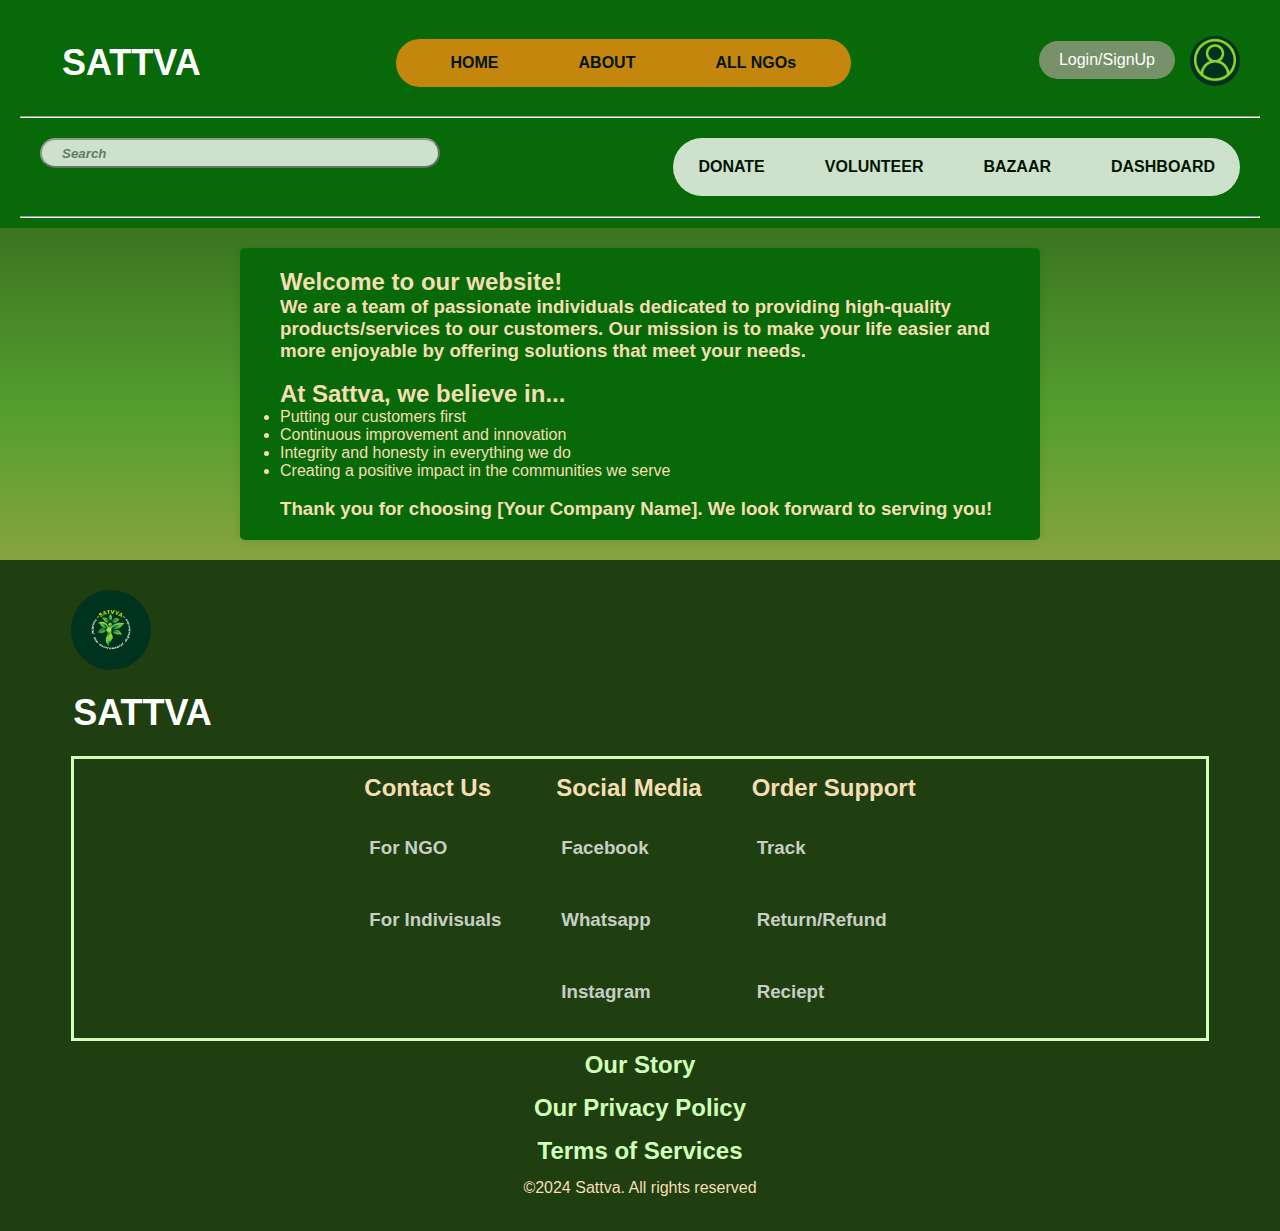
<file: about.html>
<!DOCTYPE html>
<html lang="en">

<head>
    <meta charset="UTF-8">
    <meta name="viewport" content="width=device-width, initial-scale=1.0">
    <title>About Us</title>
    <style>
        * {
            margin: 0;
            padding: 0;
            box-sizing: border-box;
            font-family: 'roboto', sans-serif;
            
        }

        body {
            background: linear-gradient(#203F11, #539F2E, #E3AC59, #D0FFB9);
            font-family: "Barlow", sans-serif;
            
        }
        .header-searchbar {
            width: 400px;
            margin: 20px;
            opacity: 0.8;
            height: 30px;
            padding: 10px 20px;
            border-radius: 30px;
            border-width: 2px;
            border-top-color: white;
            border-left-color: white;
            border-bottom-color: #7B7B7B;
            border-right-color: #7B7B7B;
            justify-content: flex-start;
        }

        .header-searchbar::placeholder {
            color: grey;
            font-family: "Barlow", sans-serif;
            font-style: italic;
            font-weight: 800;
        }

        .header-nav2 {
            display: flex;
            justify-content: space-between;
        }

        .nav2-list {
            list-style-type: none;
            display: flex;
            gap: 50px;
            background: #fff;
            border-radius: 35px;
            padding: 20px;
            margin: 20px;
            opacity: 0.8;
        }

        .nav2-list li a {
            font-weight: 800;
            text-decoration: none;
            color: black;
            background-color: white;
            padding: 2px 5px;
            border-radius: 20px;
        }

        /* layout styles starts by Ishaan Jain*/
        .nav-center {
            display: flex;
            justify-content: center;

        }

        .nav-right {
            display: flex;
            justify-content: end;
        }

        .menu-flex-right {
            display: flex;
            justify-content: flex-end;
        }

        /* Nav 1 */
        .header-nav1 {
            display: flex;
            justify-content: space-between;
            margin: 10px 20px;
            align-items: center;
        }

        .sattva-logo-title-header {
            display: flex;
            align-items: center;
            justify-content: flex-start;
            gap: 15px;
        }

        .sattva-logo {
            border-radius: 50%;
        }

        .sattva-logo-title {
            color: white;
            display: inline;
            font-size: 36px;
            margin: 10px 0px;

        }

        .profile-img {
            border-radius: 50%;
        }

        .nav1-menu-list {
            color: black;
            display: flex;
            background: #f48e0e;
            padding: 15px 30px;
            gap: 30px;
            border-radius: 29.08px;
            opacity: 0.8;
            font-weight: 700;

        }

        .nav1-menu-list li {
            list-style-type: none;
            padding: 0px 25px;
        }

        .nav1-menu-items-link {
            text-decoration: none;
            color: black;
        }

        .header-login {
            background-color: #77926B;
            border: none;
            text-decoration: none;
            color: white;
            padding: 10px 20px;
            border-radius: 19.09px;
            display: block;
            margin: 5px 15px;
        }

        /* Nav 1 */
        .header-nav1 {
            display: flex;
            justify-content: space-between;
            margin: 10px 20px;
            align-items: center;
        }

        .sattva-logo-title-header {
            display: flex;
            align-items: center;
            justify-content: flex-start;
            gap: 15px;
        }

        .sattva-logo {
            border-radius: 50%;
        }

        .sattva-logo-title {
            align-items: center;
        }

        .sattva-logo-title {
            color: white;
            display: inline;
            font-size: 36px;
            margin: 10px 0px;

        }

        .profile-img {
            border-radius: 50%;
        }

        .nav1-menu-list {
            color: black;
            display: flex;
            background: #f48e0e;
            padding: 15px 30px;
            gap: 30px;
            border-radius: 29.08px;
            opacity: 0.8;
            font-weight: 700;

        }

        .nav1-menu-list li {
            list-style-type: none;
            padding: 0px 25px;
        }

        .nav1-menu-items-link {
            text-decoration: none;
            color: black;
        }

        .header-login {
            background-color: #77926B;
            border: none;
            text-decoration: none;
            color: white;
            padding: 10px 20px;
            border-radius: 19.09px;
            display: block;
            margin: 5px 15px;
        }

        .navbar {
            position: sticky;
            top: 0;
            left: 0;
            width: 100%;
            background: #f5f5f5;
            z-index: 9;
        }

        .nav {
            padding: 10px 10vw;
            display: flex;
            justify-content: space-between;
        }

        .brand-logo {
            height: 60px;
        }

        .links-container {
            width: 100%;
            display: flex;
            padding: 10px 10vw;
            justify-content: center;
            list-style: none;
            border-top: 1px solid #d1d1d1;
        }

        .link {
            text-transform: capitalize;
            padding: 0 10px;
            margin: 0 5px;
            text-decoration: none;
            color: #383838;
            opacity: 0.5;
            transition: .5s;
        }

        .link:hover {
            opacity: 1;
        }

        

        header {
            background-color: rgb(7, 105, 7);
            color: white;
            padding: 10px 20px;
            text-align: center;
        }

        .container {
            background-color: rgb(7, 105, 7);
            max-width: 800px;
            color: wheat;
            margin: 20px auto;
            padding: 20px 40px;
            border-radius: 5px;
            box-shadow: 0 0 10px rgba(0, 0, 0, 0.1);
        }
        

        h1 {
            color: white;
            text-align: center;
        }

        p {
            color: wheat;
            line-height: 1.6;
        }

        ul {

            color: wheat;
        }

        footer{ 
            position: relative;
            width: 100%;
            padding: 10px 4vw;
            padding-bottom: 30px;
            background: #203F11;
        }
        
        .footer-content{
            display: flex;
            width: 100%;
            justify-content: space-between;
        }
        
        
        .footer-ul-container{
            width: 45%;
            display: flex;
            justify-content: space-between;
        }
        
        .category{
            width: 200px;
            display: grid;
            grid-template-columns: repeat(2, 1fr);
            grid-gap: 10px;
            list-style: none;
            
        }
        .category-title{
            grid-column: span 2;
            text-transform: capitalize;
            color: #fff;
            font-size: 20px;
            margin-bottom: 20px;
            text-decoration: none;

        }
        
        #fcontact a{
            text-decoration: none;
            text-transform: capitalize;
            color: rgba(255, 255, 255, 0.75);
            text-decoration: none;
            justify-content: left;
            align-items: left;
            display: flex;
            padding: 20px 10px;
            margin: 10px 20px;

        }
        #fcontact{
            justify-content: center;
            align-items: left;
            display: flex;
            border: #D0FFB9 solid;
            padding: 5px 5px;
            margin: 5px 20px;
        }
        #fcontact h2{
            color: wheat;
        }
        .story a{
            text-decoration: none;
            color: #d6f5c6;
            justify-content: center;
            align-items: center;
            display: flex;
            padding: 5px;
            margin: 5px;
            
        }
        .footer-copyright{
            justify-content: center;
            align-items: center;
            display: flex;
           
        }
        .sattva-logo-title{
            justify-content: left;
            align-items: center;
            display: flex;
            padding: 2px;
            margin: 20px;
        }
        .f2{
            padding: 5px 5px;
            margin: 5px 20px;
            justify-content: left;
            align-items: center;
            display: flex;
        }
        .sattva-logo{
            height: 80px;
            justify-content: right;
            align-items: center;
            display: flex;
            margin: 20px;
        }
        .sattva-logo img{
         border: dashed;
        }
        .story a{
            color: #D0FFB9;
        }
        
    </style>
</head>

<body>
  
    <header>
        <Nav class="header-nav">
            <section class="header-nav1">
                <div class="sattva-logo-title-header">
                    <h1 class="sattva-logo-title">SATTVA</h1>
                </div>
                <div id="nav-1-menu" class="nav-center">
                    <ul class="nav1-menu-list menu-list">
                        <li class="nav1-menu-items">
                            <a class="nav1-menu-items-link" href="Home.html">HOME</a>
                        </li>
                        <li class="nav1-menu-items">
                            <a class="nav1-menu-items-link" href="About.html">ABOUT</a>
                        </li>
                        <li class="nav1-menu-items">
                            <a class="nav1-menu-items-link" href="NGOs.html">
                                ALL NGOs
                            </a>
                        </li>
                    </ul>
                </div>
                <div class="nav-right">
                    <div>
                        <a href="" class="header-login">Login/SignUp</a>
                    </div>
                    <div>
                        <a class="header-personalinfo" href="personalinfo.html">
                            <img class="profile-img" src="assests/2.png" width="50px" height="50px" alt="profileimage">
                        </a>
                    </div>
                </div>
            </section>
            <hr>
            <section class="header-nav2">
                <input class="header-searchbar" type="text" placeholder="Search">
                <div class="menu-flex-right">
                    <ul class="nav2-list">
                        <li class="nav2-list-items">
                            <a href="donate.html" class="nav2-list-items-links">DONATE</a>
                        </li>

                        <li class="nav2-list-items">
                            <a href="volunteer.html" class="nav2-list-items-links">VOLUNTEER</a>
                        </li>
                        <li class="nav2-list-items">
                            <a href="bazaar.html" class="nav2-list-items-links">BAZAAR</a>
                        </li>
                        <li class="nav2-list-items">
                            <a href="dashboard.html" class="nav2-list-items-links">DASHBOARD</a>
                        </li>
                    </ul>
                </div>
            </section>
        </Nav>
        <hr>
    </header>
    <div class="container">
        <h2>Welcome to our website!</h2>
        <h3>We are a team of passionate individuals dedicated to providing high-quality products/services to our
            customers. Our mission is to make your life easier and more enjoyable by offering solutions that meet your
            needs.</h3>
            <br>
        <h2>At Sattva, we believe in...</h2>
        <ul>
            <li>Putting our customers first</li>
            <li>Continuous improvement and innovation</li>
            <li>Integrity and honesty in everything we do</li>
            <li>Creating a positive impact in the communities we serve</li>
        </ul>
        <br>
        <h3>Thank you for choosing [Your Company Name]. We look forward to serving you!</h3>
    </div>
    <footer>

        <section class="footer-logo">
            <img class="sattva-logo" src="/assests/1.png" alt="Sattva">
            <h1 class="sattva-logo-title">SATTVA</h1>
        </section>

        <div class="vertical-rule"></div>
        <div id="fcontact">

            <div class="footer-contactUs">
                <h2 class="f2">Contact Us</h2>
                <h3 class="footer-contactUs-NGOs"><a class="footer-contactUs-links" href="#">For NGO</a></h3>
                <h3 class="footer-contactUs-Indivisual"><a href="#" class="footer-contactUs-links">For Indivisuals</a>
                </h3>
            </div>
            <div class="footer-socialMedia">
                <h2 class="f2">Social Media</h2>
                <h3 class="footer-socialMedia-items"><a class="footer-socialMedia-links" href="#">Facebook</a></h3>
                <h3 class="footer-socialMedia-items"><a class="footer-socialMedia-links" href="#">Whatsapp</a></h3>
                <h3 class="footer-socialMedia-items"><a class="footer-socialMedia-links" href="#">Instagram</a></h3>
            </div>
            <div class="footer-OrderSupport">
                <h2 class="f2">Order Support</h2>
                <h3 class="footer-OrderSupport-items"><a class="footer-OrderSupport-links" href="#">Track</a></h3>
                <h3 class="footer-OrderSupport-items"><a class="footer-OrderSupport-links" href="#">Return/Refund</a></h3>
                <h3 class="footer-OrderSupport-items"><a class="footer-OrderSupport-links" href="#">Reciept</a></h3>
            </div>
        </div>

        <div class="story">
            <div class="footer-otherThree">
                <h2 class="footer-OurStory">
                    <a href="#" class="footer-ourStory-link">Our Story</a>
                </h2>
                <h2 class="footer-Privacy">
                    <a href="#" class="footer-Privacy-link">Our Privacy Policy</a>
                </h2>
                <h2 class="footer-Terms">
                    <a href="#" class="footer-Terms-link">Terms of Services</a>
                </h2>

            </div>
        </div>

        <p class="footer-copyright">&#169;2024 Sattva. All rights reserved</p>

    </footer>
</body>

</html>
</file>
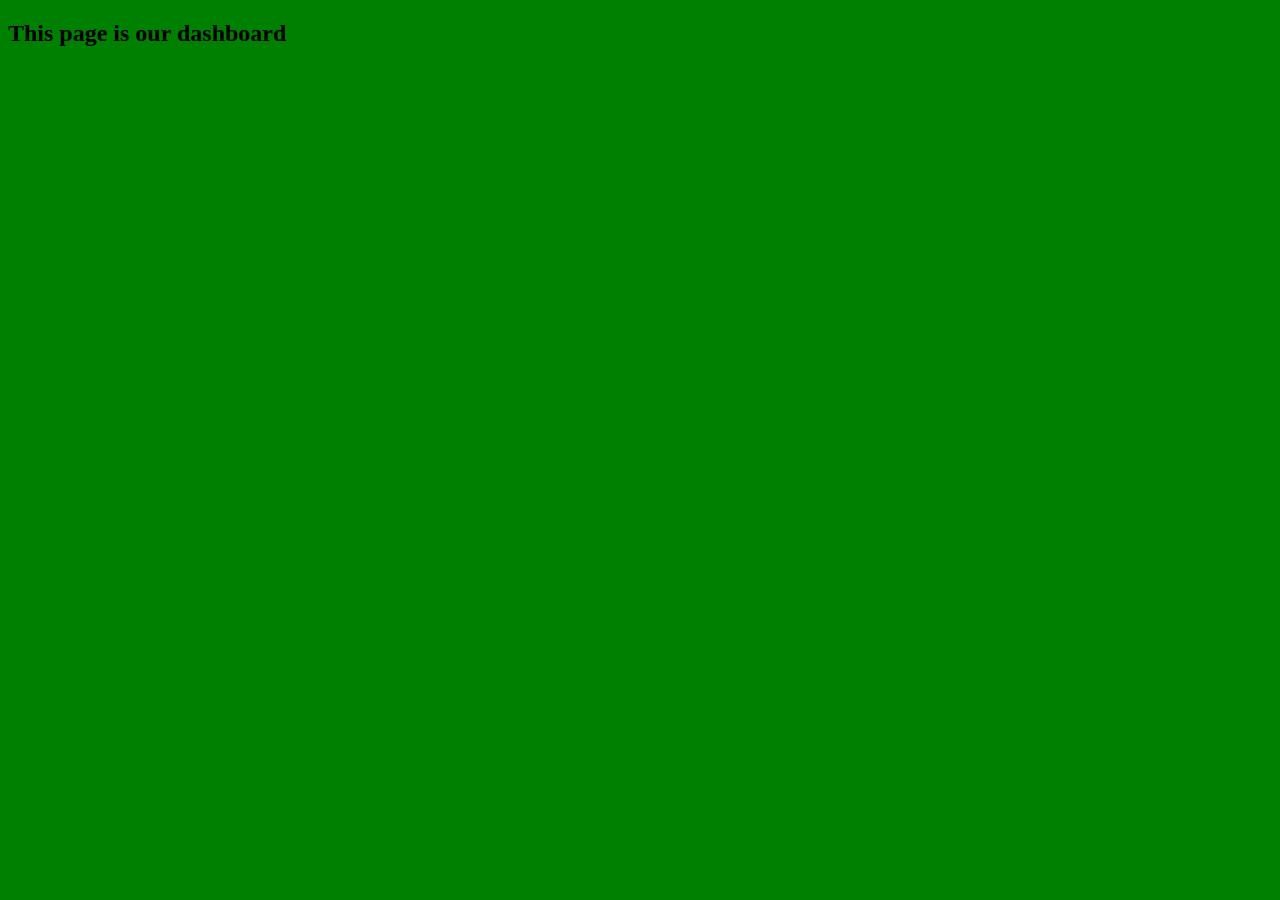
<file: dashboard.html>
<!DOCTYPE html>
<html lang="en">
<head>
    <meta charset="UTF-8">
    <meta name="viewport" content="width=device-width, initial-scale=1.0">
    <title>Document</title>
    <style>
        body{
            background-color: rgb(0, 128, 0.833);
        }
    </style>
</head>
<body>
    <div class="section">
        <h2>This page is our dashboard</h2>
    </div>
</body>
</html>
</file>
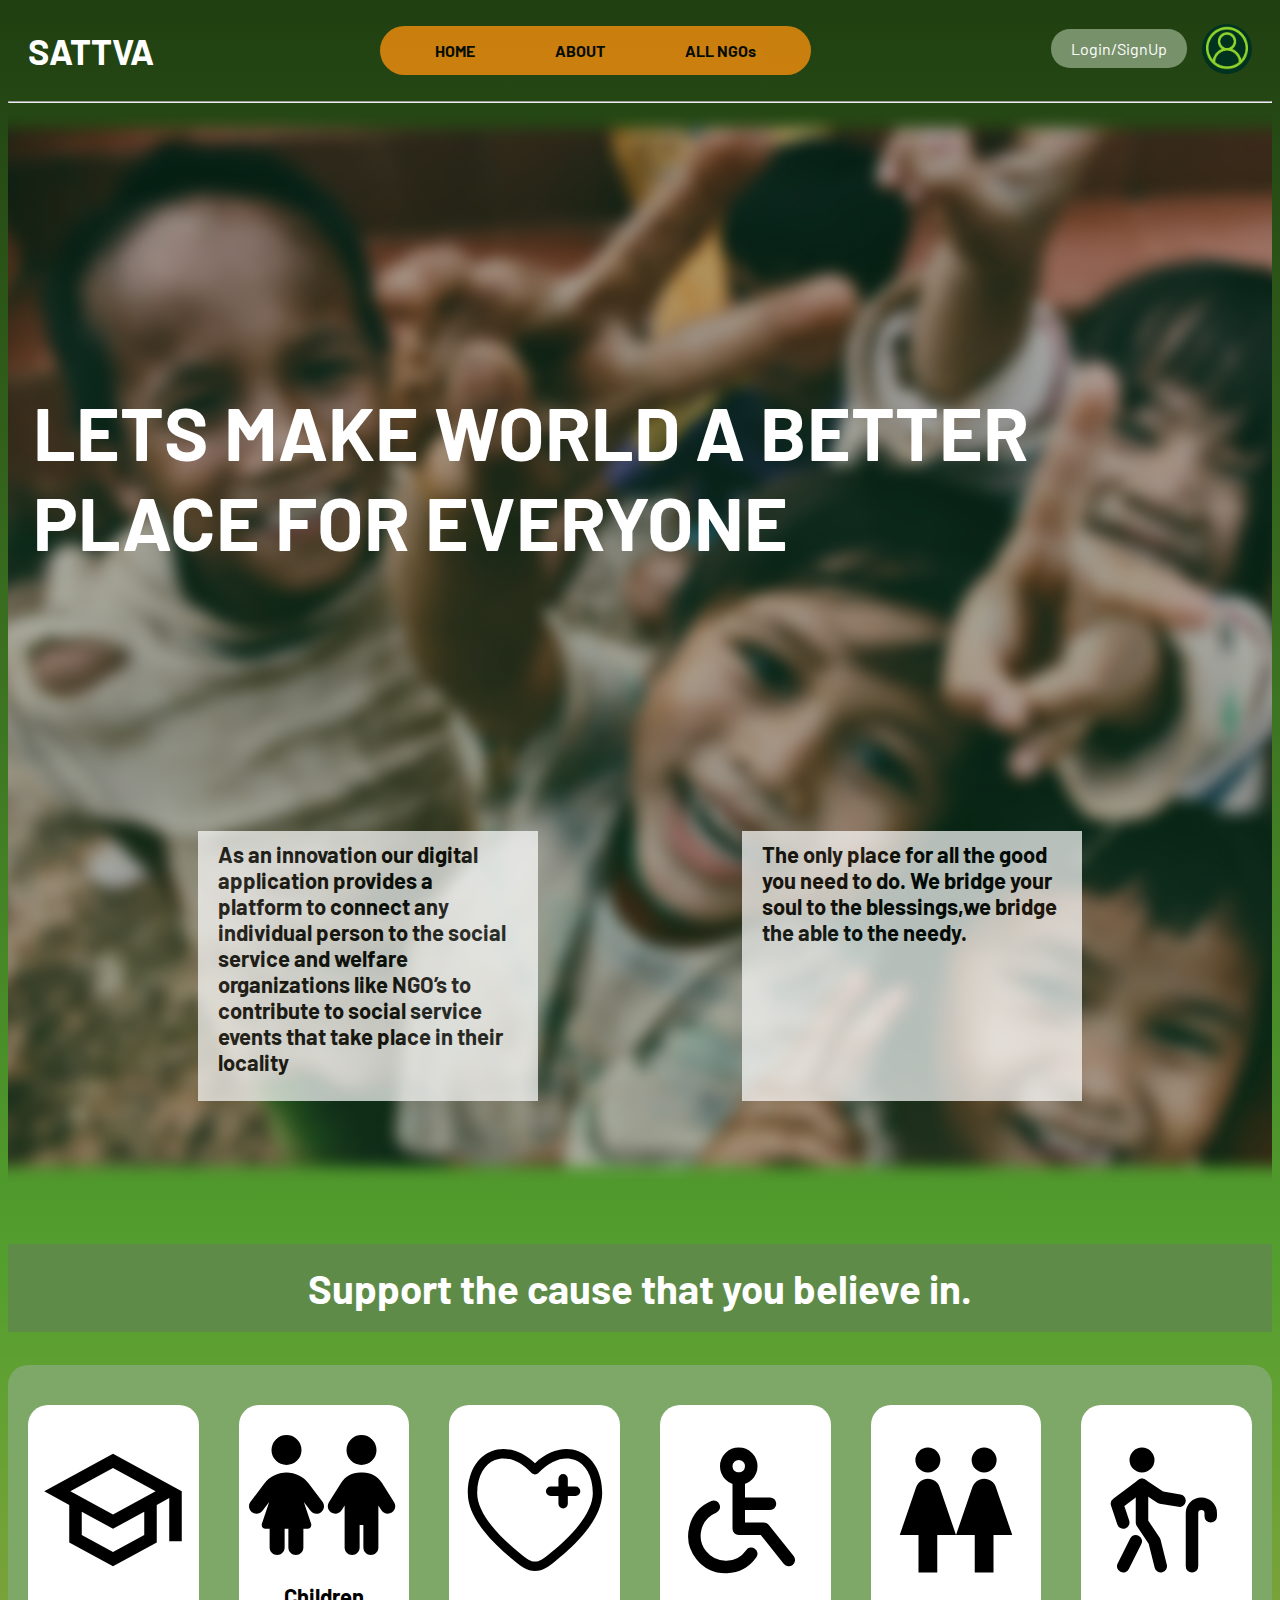
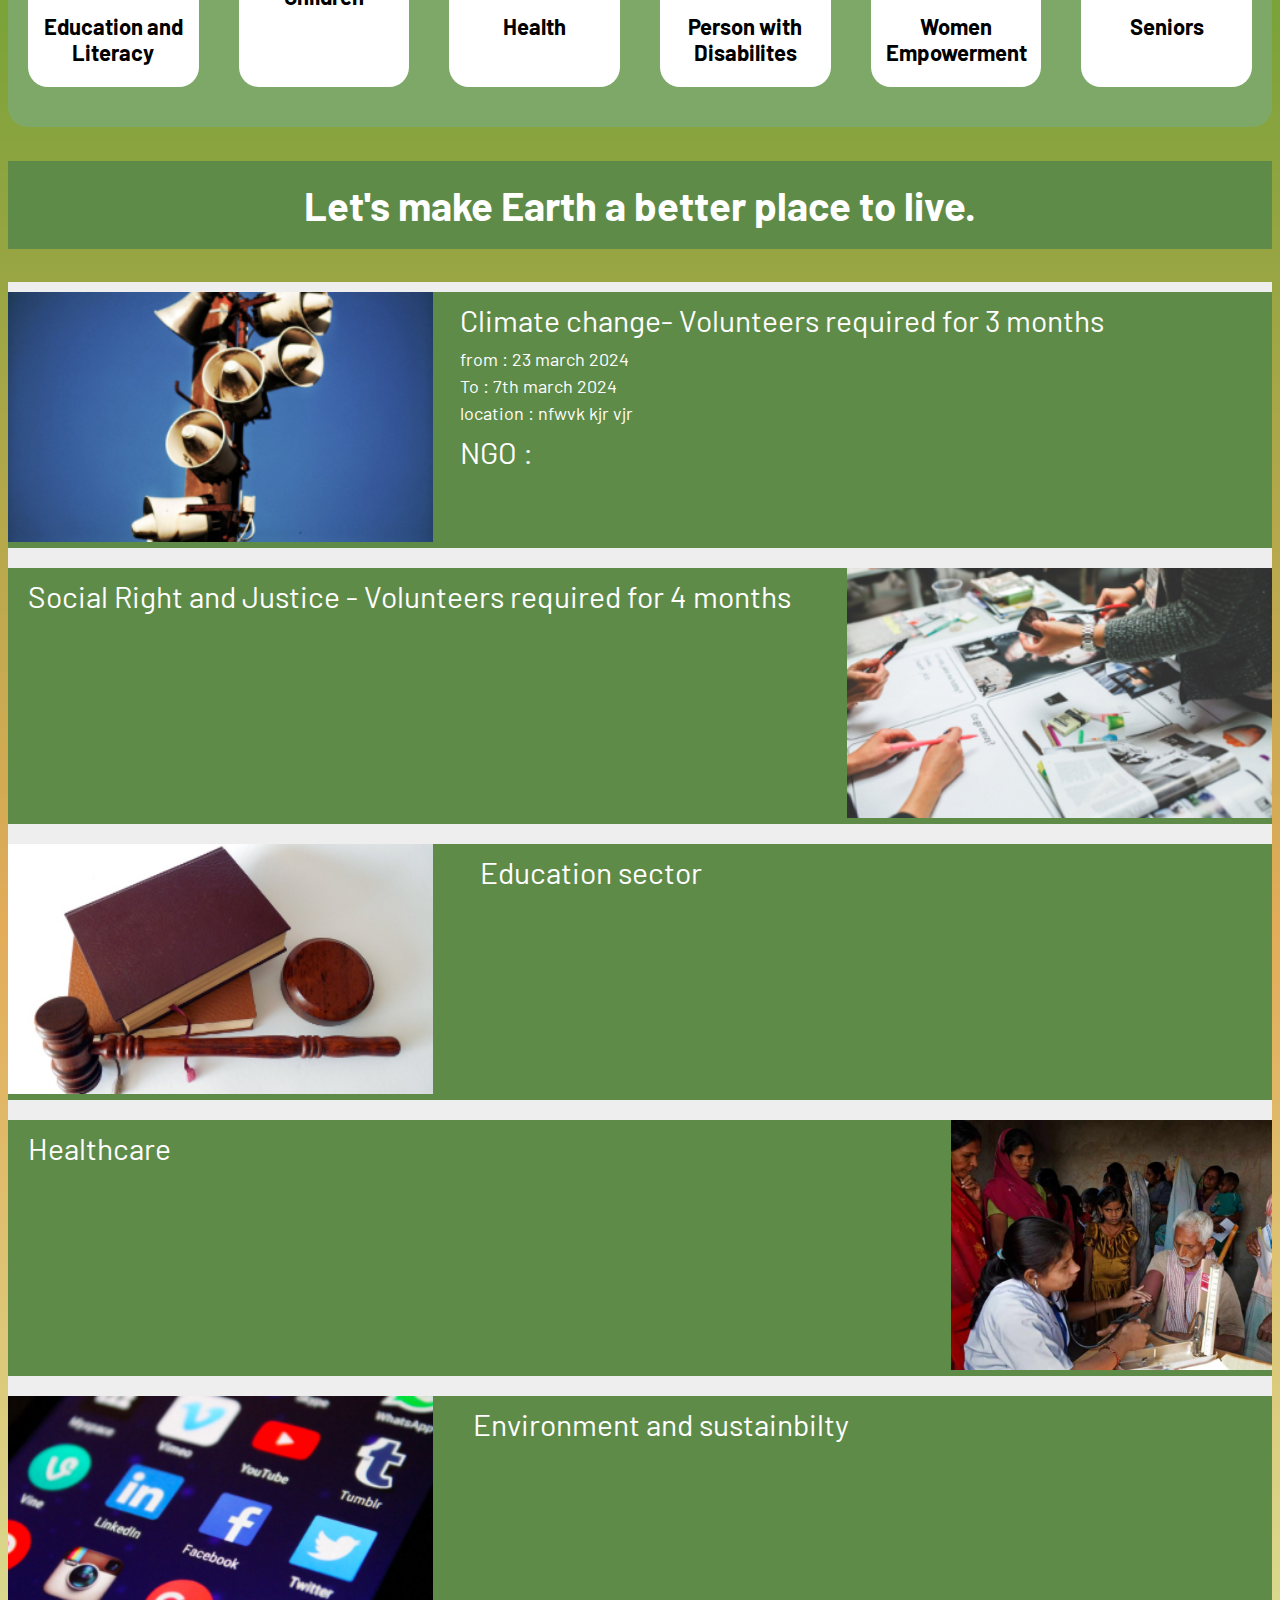
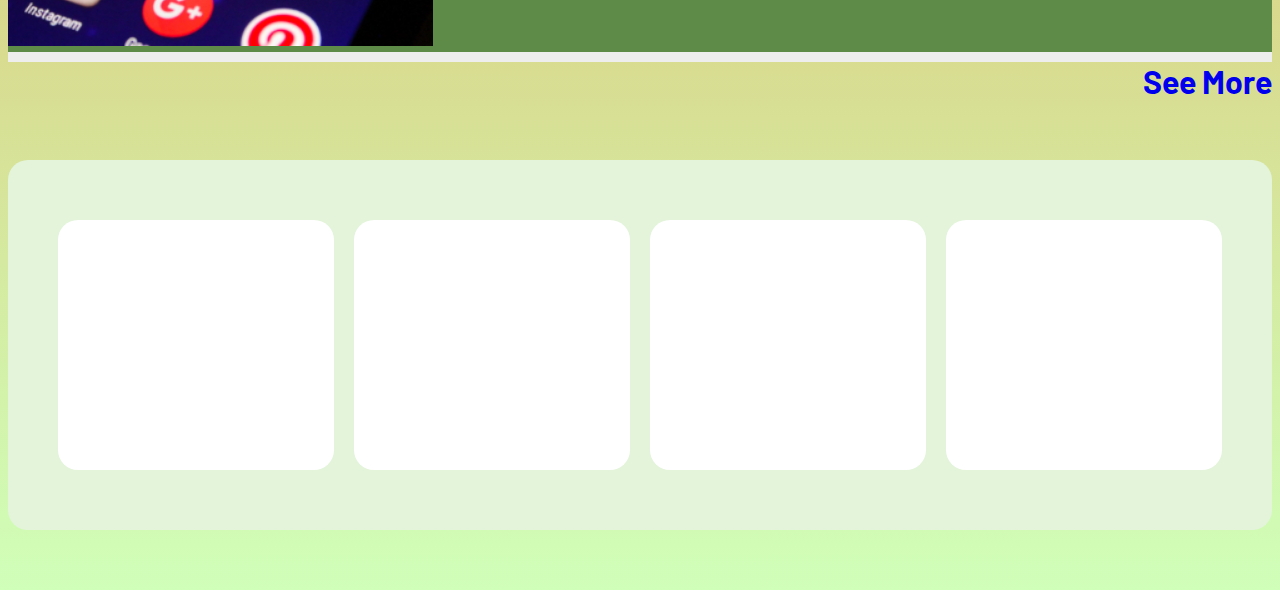
<file: donate.html>
<!DOCTYPE html>
<html lang="en">
<head>
    <meta charset="UTF-8">
    <meta name="viewport" content="width=device-width, initial-scale=1.0">
    <title>Sattva</title>
    <link rel="stylesheet" href="home.css">
    <link rel="preconnect" href="https://fonts.googleapis.com">
    <link rel="preconnect" href="https://fonts.gstatic.com" crossorigin>
    <link href="https://fonts.googleapis.com/css2?family=Barlow:ital,wght@0,100;0,200;0,300;0,400;0,500;0,600;0,700;0,800;0,900;1,100;1,200;1,300;1,400;1,500;1,600;1,700;1,800;1,900&family=Source+Sans+3:wght@400;700&display=swap" rel="stylesheet">
</head>
<body>
    <header>
        <Nav class="header-nav">
           <section class="header-nav1">
            <div class="sattva-logo-title-header">
                <h1 class="sattva-logo-title">SATTVA</h1>
            </div>
            <div id="nav-1-menu" class="nav-center">
                <ul class="nav1-menu-list menu-list">
                    <li class="nav1-menu-items"> 
                        <a class="nav1-menu-items-link"href="Home.html">HOME</a>
                    </li>
                    <li class="nav1-menu-items">
                        <a class="nav1-menu-items-link" href="About.html">ABOUT</a>
                    </li>
                    <li class="nav1-menu-items">
                        <a class="nav1-menu-items-link" href="NGOs.html">
                            ALL NGOs
                        </a>
                    </li>
                </ul>
            </div>
            <div class="nav-right">
                <div>
                <a href="/login.html" class="header-login">Login/SignUp</a>
                </div>
                <div>
                    <a class="header-personalinfo" href="personalinfo.html">
                        <img class="profile-img"src="assests/2.png" width="50px" height="50px" alt="profileimage">
                    </a>                    
                </div>
        </div>
           </section>
           <!-- <hr>
           <section class="header-nav2">
            <input class="header-searchbar" type="text" placeholder="Search">
            <div class="menu-flex-right">
                <ul class="nav2-list">
                    <li class="nav2-list-items">
                        <a href="donate.html" class="nav2-list-items-links">DONATE</a>
                    </li>
                    
                    <li class="nav2-list-items">
                        <a href="volunteer.html" class="nav2-list-items-links">VOLUNTEER</a>
                    </li>
                    <li class="nav2-list-items">
                        <a href="bazaar.html" class="nav2-list-items-links">BAZAAR</a>
                    </li>
                    <li class="nav2-list-items">
                        <a href="dashboard.html" class="nav2-list-items-links">DASHBOARD</a>
                    </li>
                </ul>
            </div>
           </section>-->
        </Nav>
        <hr> 
    </header>  
    <main>
        <article class="about-sattva">
            <div class="col-12 bgimage">
                <div class="about-title"><STRong>LETS MAKE WORLD A BETTER PLACE FOR EVERYONE</STRong></div>
                <div class="about-paragraphs">
                    <div class="about-paraText">As an innovation our digital application provides a platform to connect any individual person to the social service and welfare organizations like NGO’s to contribute to social service events that take place in 
                        their locality</div>
                    <div class="about-paraText-right">The only place for all the good you need to do. We bridge your soul to the blessings,we bridge the able to the needy.</div>
                </div>
            </div>
        </article>
        <h2 class="cause-title">Support the cause that you believe in.<h1>
            <article class="cause-gallery">
            
                <div class="cause-scrollbar causde-menu cause-bar">
                    <div class="cause-item"><a href="volunteer.html"><img  class="cause-item-image" src="assests/mdi--education-outline (1).svg" alt="Education and Literacy">
                    <p class="cause-item-text">Education and Literacy</p></a></div>
    
                    <div class="cause-item"><a href="volunteer.html"><img  class="cause-item-image" src="assests/fa6-solid--children.svg" alt="Children">
                    <p class="cause-item-text">Children</p></a></div>
    
                    <div class="cause-item"><a href="volunteer.html"><img  class="cause-item-image" src="assests/solar--health-outline.svg" alt="Health">
                    <p class="cause-item-text">Health</p></a></div>
    
                    <div class="cause-item"><a href="volunteer.html"><img  class="cause-item-image" src="assests/tabler--disabled.svg" alt="Person with Disabilities">
                    <p class="cause-item-text">Person with Disabilites</p></a></div>
    
                    <div class="cause-item"><a href="volunteer.html"><img  class="cause-item-image" src="assests/mdi--women.svg" alt="Women Empowerment">
                    <p class="cause-item-text"> Women Empowerment</p></a></div>
    
                    <div class="cause-item"><a href="volunteer.html"><img  class="cause-item-image" src="assests/tabler--old.svg" alt="Senior">
                    <p class="cause-item-text">Seniors</p></a></div>
                </div>
    
            </article>


       <h2 class="cause-title"> Let's make Earth a better place to live.<h1>     
        
        <article class="volunteerlistings">
           

            <div class="volunteerlist">
                <div class="volunteerlist-items">
                    <figure class="text-align-left">
                        <img class="volunteerlist-item-img" height="250px"
                        width="250px" src="assests/awarenesscampaignthumb.jpg" alt="">
                    </figure>
                    <div class="volunteerlist-item-para">
                        <h2>Climate change- Volunteers required for 3 months</h2>
                        <p>from : 23 march 2024</p>
                        <p>To : 7th march 2024</p> 
                        <p>location : nfwvk kjr vjr</p>
                        <h2>NGO :</h2>
                    </div>
                </div>
                <div class="volunteerlist-items">                 
                    <div class="volunteerlist-item-para">
                        <h2>Social Right and Justice - Volunteers required for 4 months</h2>
                    </div>
                    <figure class="text-align-right">
                        <img class="volunteerlist-item-img" height="250px" width="250px" src="assests/contentmanagemntcreationthumb (1).jpg" alt="">
                    </figure>
                </div>
                <div class="volunteerlist-items">
                    <figure class="text-align-left">
                        <img class="volunteerlist-item-img" height="250px" width="250px" src="assests/legalthumb.jpg" alt="">
                    </figure>
                    <div class="volunteerlist-item-para">
                        <h2>Education sector</h2>
                    </div>
                </div>
                <div class="volunteerlist-items">
                  
                    <div class="volunteerlist-item-para">
                        <h2>Healthcare</h2>
                    </div>
                    <figure class="text-align-right">
                        <img class="volunteerlist-item-img" height="250px" width="250px" src="assests/image 3.png" alt="">
                    </figure>
                </div>
                <div class="volunteerlist-items">
                    <figure class="text-align-left">
                        <img class="volunteerlist-item-img" height="250px" width="250px" src="assests/socialmediastrategythumb.jpg" alt="">
                    </figure>
                    <div class="volunteerlist-item-para">
                        <h2>Environment and sustainbilty</h2>
                    </div>
                </div>
            </div>
           <div class="green color">
            <a href="volunteer.html" class="text-align-right">See More</a>
           </div> 

        </article>
    </main>

    <article class="cause-gallery">
            
        <div class="fourbox">
            <div class="fourbox-item height250">&nbsp;</div>
            <div class="fourbox-item height250">&nbsp;</div>
            <div class="fourbox-item height250">&nbsp;</div>
            <div class="fourbox-item height250">&nbsp;</div>
                

        </div>

    </article>
    <footer>
        
    </footer>
</body>
</html>
</file>
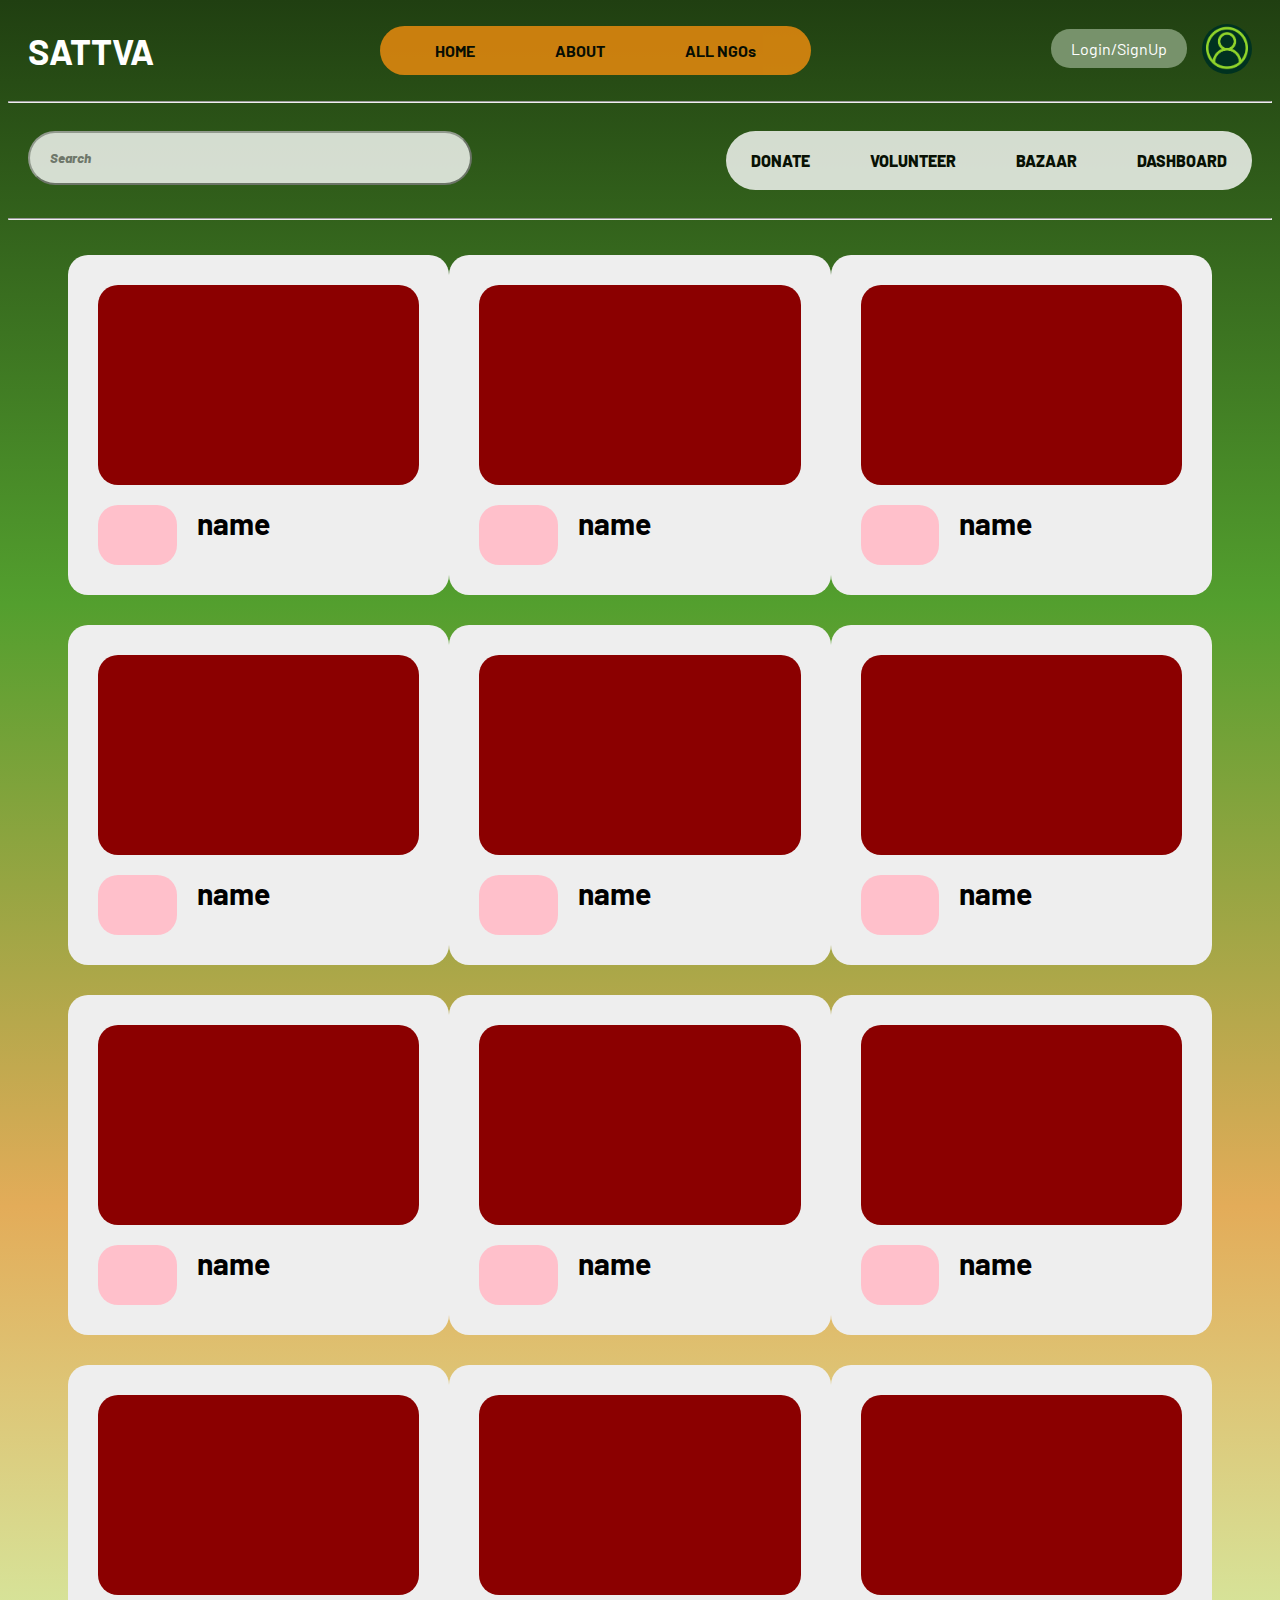
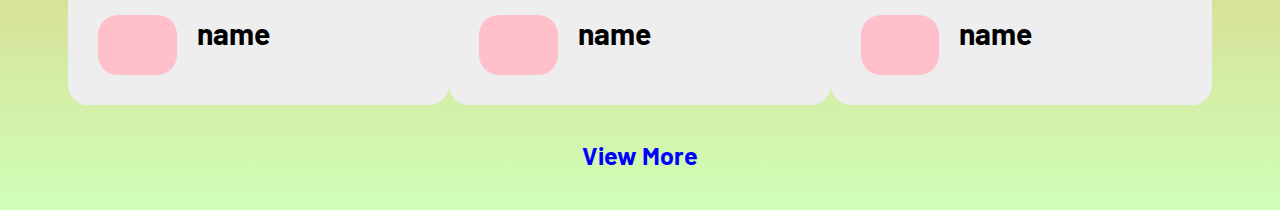
<file: NGOs.html>
<!DOCTYPE html>
<html lang="en">
<head>
    <meta charset="UTF-8">
    <meta name="viewport" content="width=device-width, initial-scale=1.0">
    <title>Sattva</title>
    <link rel="stylesheet" href="home.css">
    <link rel="preconnect" href="https://fonts.googleapis.com">
    <link rel="preconnect" href="https://fonts.gstatic.com" crossorigin>
    <link href="https://fonts.googleapis.com/css2?family=Barlow:ital,wght@0,100;0,200;0,300;0,400;0,500;0,600;0,700;0,800;0,900;1,100;1,200;1,300;1,400;1,500;1,600;1,700;1,800;1,900&family=Source+Sans+3:wght@400;700&display=swap" rel="stylesheet">
</head>
<body>
    <header>
        <Nav class="header-nav">
           <section class="header-nav1">
            <div class="sattva-logo-title-header">
                <h1 class="sattva-logo-title">SATTVA</h1>
            </div>
            <div id="nav-1-menu" class="nav-center">
                <ul class="nav1-menu-list menu-list">
                    <li class="nav1-menu-items"> 
                        <a class="nav1-menu-items-link"href="Home.html">HOME</a>
                    </li>
                    <li class="nav1-menu-items">
                        <a class="nav1-menu-items-link" href="About.html">ABOUT</a>
                    </li>
                    <li class="nav1-menu-items">
                        <a class="nav1-menu-items-link" href="NGOs.html">
                            ALL NGOs
                        </a>
                    </li>
                </ul>
            </div>
            <div class="nav-right">
                <div>
                <a href="" class="header-login">Login/SignUp</a>
                </div>
                <div>
                    <a class="header-personalinfo" href="personalinfo.html">
                        <img class="profile-img"src="assests/2.png" width="50px" height="50px" alt="profileimage">
                    </a>                    
                </div>
        </div>
           </section>
           <hr />
           <section class="header-nav2">
            <input class="header-searchbar" type="text" placeholder="Search">
            <div class="menu-flex-right">
                <ul class="nav2-list">
                    <li class="nav2-list-items">
                        <a href="donate.html" class="nav2-list-items-links">DONATE</a>
                    </li>
                    
                    <li class="nav2-list-items">
                        <a href="volunteer.html" class="nav2-list-items-links">VOLUNTEER</a>
                    </li>
                    <li class="nav2-list-items">
                        <a href="bazaar.html" class="nav2-list-items-links">BAZAAR</a>
                    </li>
                    <li class="nav2-list-items">
                        <a href="dashboard.html" class="nav2-list-items-links">DASHBOARD</a>
                    </li>
                </ul>
            </div>
           </section>
        </Nav>
        <hr>
    </header>  
    <main>
        <h2 class="main-title"><h2>  
        <div class="main3box">
            <div class="main3boxitem">
                <div class="boximage"></div>
                <div class="subbox">
                    <div class="boxbutton"></div>
                    <div class="boxtext">name</div>
                </div>
            </div>
            <div class="main3boxitem">
                <div class="boximage"></div>
                <div class="subbox">
                    <div class="boxbutton"></div>
                    <div class="boxtext">name</div>
                </div>
            </div>
            <div class="main3boxitem">
                <div class="boximage"></div>
                <div class="subbox">
                    <div class="boxbutton"></div>
                    <div class="boxtext">name</div>
                </div>
            </div>
        </div>
        <div class="main3box">
            <div class="main3boxitem">
                <div class="boximage"></div>
                <div class="subbox">
                    <div class="boxbutton"></div>
                    <div class="boxtext">name</div>
                </div>
            </div>
            <div class="main3boxitem">
                <div class="boximage"></div>
                <div class="subbox">
                    <div class="boxbutton"></div>
                    <div class="boxtext">name</div>
                </div>
            </div>
            <div class="main3boxitem">
                <div class="boximage"></div>
                <div class="subbox">
                    <div class="boxbutton"></div>
                    <div class="boxtext">name</div>
                </div>
            </div>
        </div>
        <div class="main3box">
            <div class="main3boxitem">
                <div class="boximage"></div>
                <div class="subbox">
                    <div class="boxbutton"></div>
                    <div class="boxtext">name</div>
                </div>
            </div>
            <div class="main3boxitem">
                <div class="boximage"></div>
                <div class="subbox">
                    <div class="boxbutton"></div>
                    <div class="boxtext">name</div>
                </div>
            </div>
            <div class="main3boxitem">
                <div class="boximage"></div>
                <div class="subbox">
                    <div class="boxbutton"></div>
                    <div class="boxtext">name</div>
                </div>
            </div>
        </div>
        <div class="main3box">
            <div class="main3boxitem">
                <div class="boximage"></div>
                <div class="subbox">
                    <div class="boxbutton"></div>
                    <div class="boxtext">name</div>
                </div>
            </div>
            <div class="main3boxitem">
                <div class="boximage"></div>
                <div class="subbox">
                    <div class="boxbutton"></div>
                    <div class="boxtext">name</div>
                </div>
            </div>
            <div class="main3boxitem">
                <div class="boximage"></div>
                <div class="subbox">
                    <div class="boxbutton"></div>
                    <div class="boxtext">name</div>
                </div>
            </div>
        </div>
        <a href="" class="textcenter">View More</a>
    </main>

    <footer>
        
    </footer>
</body>
</html>
</file>
<file: home.css>
body{
    background: linear-gradient(#203F11,#539F2E,#E3AC59,#D0FFB9);
    font-family: "Barlow", sans-serif;
}

/* Nav 1 */
.header-nav1{
    display: flex;
    justify-content: space-between;
    margin: 10px 20px;
    align-items: center;
}
/* LOGO */
.sattva-logo-title-header{
    display: flex;
    align-items: center;justify-content: flex-start;
    gap: 15px;
}

.sattva-logo{
    border-radius: 50%;
}
.sattva-logo-title{
    color: white;
    display: inline;
    font-size: 36px;
    margin: 10px 0px;

}

.profile-img{
    border-radius: 50%;
}

.nav1-menu-list{
    color: black;
    display: flex;
    background: #f48e0e;
    padding: 15px 30px;
    gap: 30px;
    border-radius: 29.08px;
    opacity: 0.8;
    font-weight: 700;
    
}
.nav1-menu-list li{
    list-style-type: none;
    padding: 0px 25px;
}
.nav1-menu-items-link{
    text-decoration: none;
    color: black;
}

.header-login{
    background-color: #77926B;
    border: none;
    text-decoration: none;
    color: white;
    padding: 10px 20px;
    border-radius: 19.09px; display: block;
    margin: 5px 15px;
}

/* NAV 2 */
.header-searchbar{
    width: 400px;margin:20px;opacity:0.8;
    height: 30px;
    padding: 10px 20px;
    border-radius: 30px;
    border-width: 2px;
    border-top-color: white;
    border-left-color: white;
    border-bottom-color: #7B7B7B;
    border-right-color: #7B7B7B;
    justify-content: flex-start;
}

.header-searchbar::placeholder{
    color: grey;
    font-family: "Barlow", sans-serif;
    font-style: italic;
    font-weight: 800;
}
.header-nav2{
    display: flex;justify-content: space-between;
}
.nav2-list{
    list-style-type: none;
    display: flex;
    gap: 50px;    background: #fff;
    border-radius: 35px;
    padding: 20px;
    margin: 20px;opacity:0.8;
}
.nav2-list li a{
    font-weight: 800;
    text-decoration: none;
    color: black;
    background-color: white;
    padding: 2px 5px;
    border-radius: 20px;
}
/* layout styles starts by Ishaan Jain*/
.nav-center {
    display:flex;
    justify-content: center;
    
}
.nav-right {
    display:flex;
    justify-content: end;
}

.menu-flex-right{
    display: flex;
    justify-content: flex-end;
}
.bgimage {
    background-image: url('assests/main-bg.png');
    background-repeat: no-repeat;
    height:1100px;
}
.about-sattva {position:relative;}
.about-title {width:1000px;position:absolute;top:25%;left:2%;font-size:75px;color:#fff;}
.about-paragraphs {}
.about-paraText {position: absolute;width: 300px;bottom: 10%;left: 15%;font-size: 22px;background-color: #fff;opacity: 0.7; font-weight: bold;padding: 10px 20px;height: 250px;}
.about-paraText-right {
    position: absolute; width:300px;bottom: 10%;right: 15%;font-size: 22px;background-color: #fff;opacity: 0.7;font-weight: bold;padding: 10px 20px;height: 250px;
}
.cause-title {
    background-color:#5f8b49;font-size:40px;text-align: center;padding: 20px;color: #fff;
}
.cause-scrollbar {
    display: flex;justify-content: space-between;background-color: #7da868;border-radius: 20px;
}
.cause-item {
    width: 200px;background-color: #fff;text-align: center;border-radius: 20px;margin: 40px 20px;
}
.cause-item-text {
    color: #000;font-size: 22px; text-align: center;
}
.cause-item-image {
    width: 150px;padding-top: 30px;
}
.volunteerlist-items {
    display: flex;
    align-items: stretch; background-color:#eee;padding:10px 0px;
}
.volunteerlist-items figure { 
    flex-grow: 1;margin:0px;background-color: #5f8b49;
}
.volunteerlist-items figure img {width:auto;}
.volunteerlist-item-para {
    flex-grow: 20;color: #fff;margin:0px;padding:0px 20px;background-color:#5f8b49;
} 
.volunteerlist-item-para h2 {
    color: #fff;font-size:30px;font-weight: normal;padding:0px;margin:10px 0px;
}
.volunteerlist-item-para p {
    font-size: 18px;color: #fff;font-weight: normal;margin: 5px 0px;
}
.text-align-left {
    text-align: left;
}
.text-align-right {
    text-align: right;display: block;
}
a {
    text-decoration: none;
}
.height250 {
    height: 250px;
}
.fourbox {
    display: flex;justify-content: space-between;background-color: #e3f4db;border-radius: 20px;padding: 0px 40px;margin: 60px 0px;
}
.fourbox-item {
    width: 300px;
    background-color: #fff;
    text-align: center;
    border-radius: 20px;
    margin:60px 10px;
}
.greencolor {
    background-color: #5f8b49;padding: 20px;
}
.main-title {
    font-size: 120px;color: #203F11;text-align: center;margin: 20px;font-weight: 700;
}
.marginbottom20 {margin-bottom:50px;}
.main3box {
    display: flex;justify-content: space-between;padding: 15px 60px;
}
.main3boxitem {
   width:350px;background-color: #eee;border-radius: 20px;padding:30px
}
.boximage {
    border-radius: 20px;background-color: darkred;
    height: 200px;
}
.subbox {
    display: flex;justify-content: space-between;margin-top: 20px;
}
.boxbutton {
    display: flex;
    background-color: pink;
    width: 60px;
    height: 60px;
    border-radius: 20px;
    flex-grow: 1;
}
.boxtext {
    display: flex;color: #000;font-size:30px;text-align: left;flex-grow: 8;padding-left: 20px;
}
.textcenter {
    display: block;text-align: center;color: blue;font-size: 25px;padding: 20px;
}
/* layout styles ends by Ishaan Jain*/
</file>
